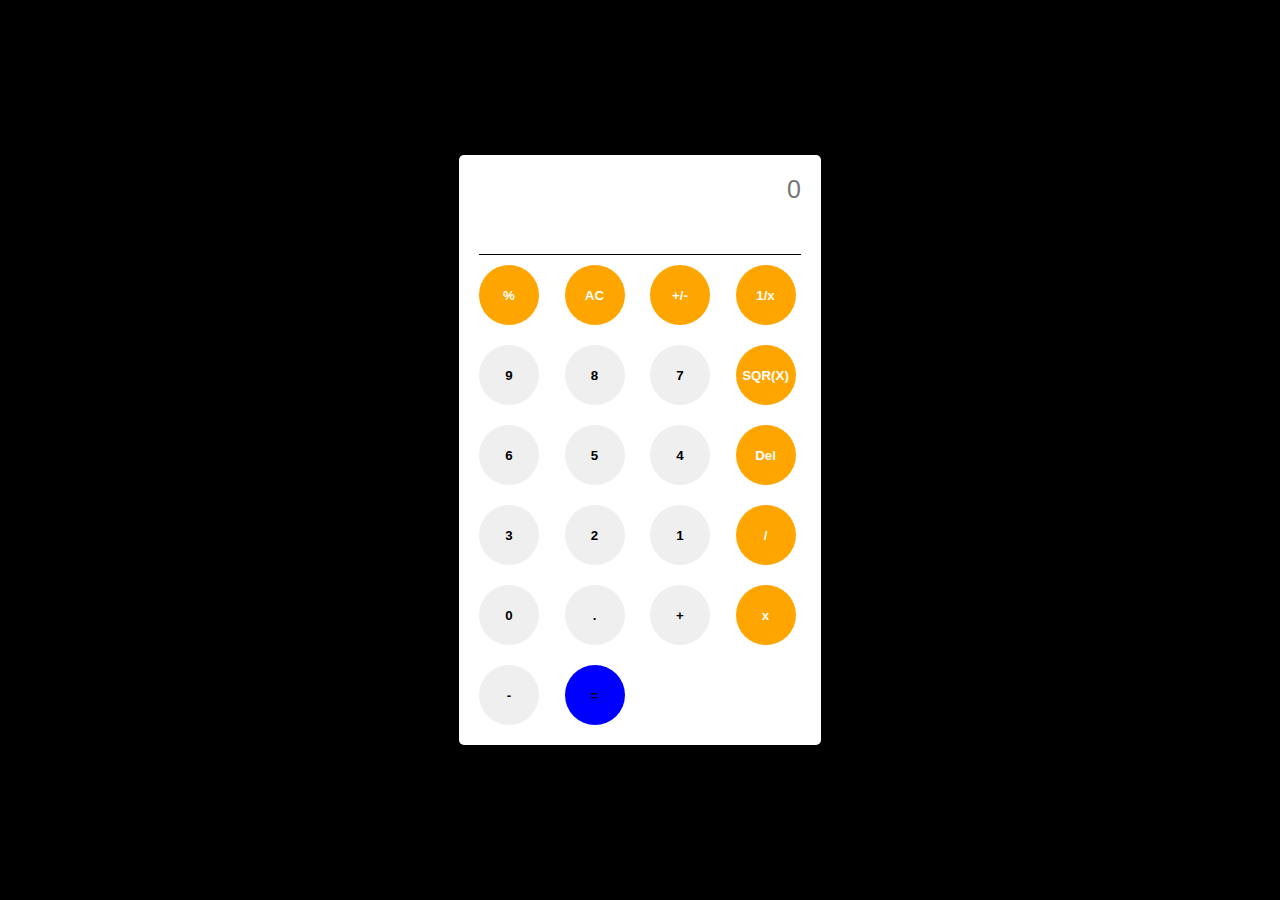
<file: index.html>
<!DOCTYPE html>
<html lang="en">
<head>
  <meta charset="UTF-8" />
  <meta name="viewport" content="width=device-width, initial-scale=1.0"/>
  <title>Calculator</title>
  <link rel="stylesheet" href="./style.css" />
</head>
<body>
  <div class="container">
    <input type="text" class="div" disabled placeholder="0" id="input"/>

    <!--Digits-->
    <div class="digits">
        <button onclick="applyPercent()" class="operators">%</button>
        <button onclick="clearDisplay()" class="operators">AC</button>
        <button onclick="togglePlusMinus()" class="operators">+/-</button>
        <button onclick="reciprocal()" class="operators">1/x</button>
        <button onclick="appendToDisplay('9')">9</button>
        <button onclick="appendToDisplay('8')">8</button>
        <button onclick="appendToDisplay('7')">7</button>
        <button onclick="square()" class="operators">SQR(X)</button>
        <button onclick="appendToDisplay('6')">6</button>
      <button onclick="appendToDisplay('5')">5</button>
      <button onclick="appendToDisplay('4')">4</button>
      <button onclick="Delete('')" class="operators">Del</button>
      <button onclick="appendToDisplay('3')">3</button>
      <button onclick="appendToDisplay('2')">2</button>
      <button onclick="appendToDisplay('1')">1</button>
      <button onclick="appendToDisplay('/') " class="operators">/</button>
      <button onclick="appendToDisplay('0')">0</button>
      <button onclick="appendToDisplay('.')">.</button>
      <button onclick="appendToDisplay('+')">+</button>
      <button onclick="appendToDisplay('*')" class="operators">x</button>
      <button onclick="appendToDisplay('-')">-</button>
      <button onclick="Calculate()" class="special">=</button>
    </div>
  </div>

  <script src="script.js"></script>
</body>
</html>
</file>
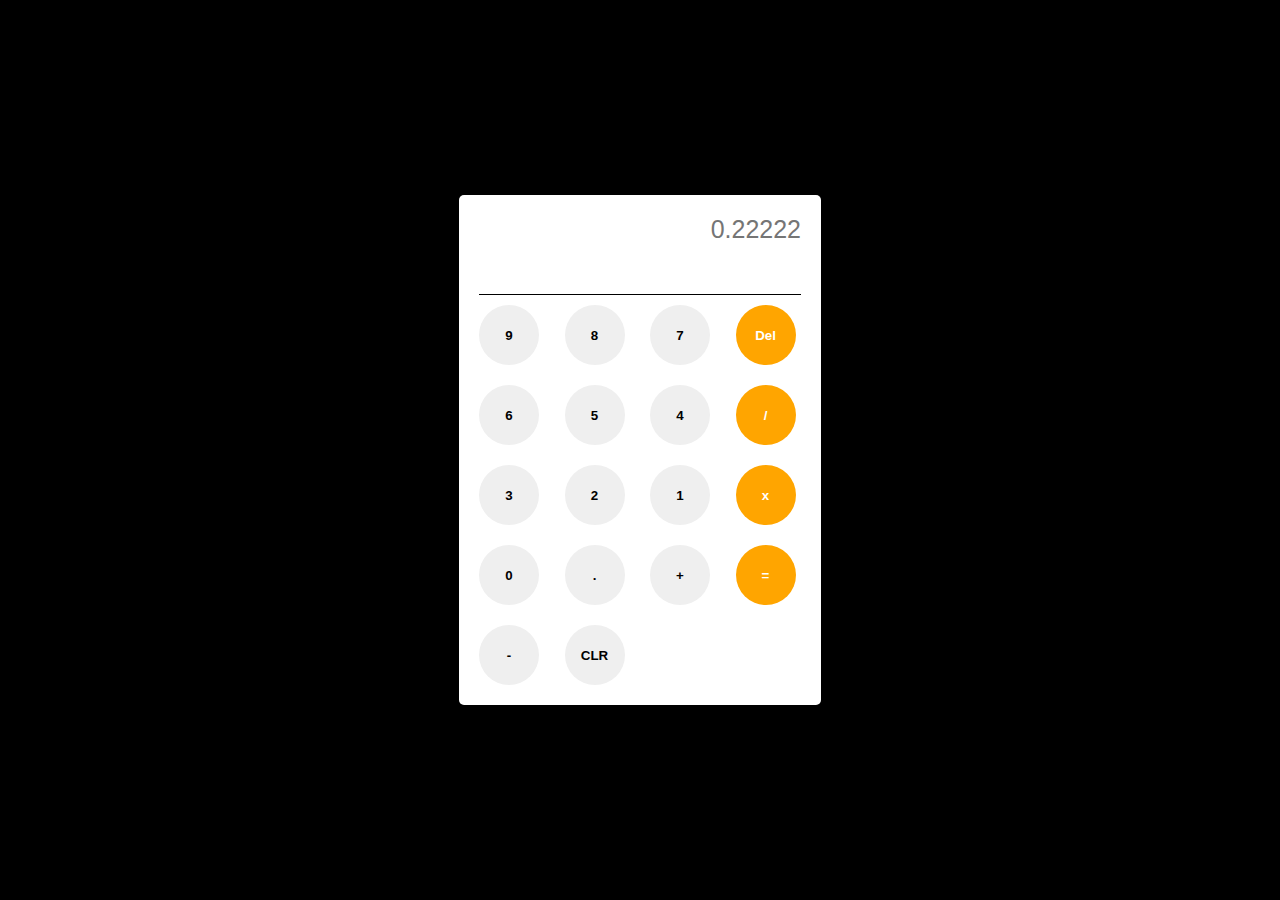
<file: index3.html>
<!DOCTYPE html>
<html lang="en">
<head>
    <meta charset="UTF-8">
    <meta name="viewport" content="width=device-width, initial-scale=1.0">
    <title>Calculator</title>
    <link rel="stylesheet" href="./style.css">
</head>
<body>
    <div class="container">
        <input type="text" class="div" disabled placeholder="0.22222" id="input"/>
        <!--Digits-->
        <div class="digits">
            <button onclick="appendToDisplay('9')">9</button>
            <button onclick="appendToDisplay('8')">8</button>
            <button onclick="appendToDisplay('7')">7</button>
           <button onclick="Delete('')" class="operators">Del</button> 
            <button onclick="appendToDisplay('6')">6</button>
            <button onclick="appendToDisplay('5')">5</button>
            <button onclick="appendToDisplay('4')">4</button>
            <button onclick="appendToDisplay('/')" class="operators">/</button>
            <button onclick="appendToDisplay('3')">3</button>
            <button onclick="appendToDisplay('2')">2</button>
            <button onclick="appendToDisplay('1')">1</button>
            <button onclick="appendToDisplay('*')" class="operators">x</button>
            <button onclick="appendToDisplay('0')">0</button>
            <button onclick="appendToDisplay('.')">.</button>
            <button onclick="appendToDisplay('+')">+</button>
            <button onclick="Calculate()" class="operators">=</button>
            <button onclick="appendToDisplay('-')">-</button>
            <button onclick="clearDisplay()">CLR</button>
        </div>
        <p></p>
    </div>
    <script src="script.js"></script>
</body>
</html>
</file>
<file: style.css>
*{
    padding: 0;
    margin: 0;
    box-sizing: border-box;
}
body{
    background-color: black;
    display: flex;
    justify-content: center;
    align-items: center;
    min-height: 100vh;
}

.container{
    background-color: white;
    border-radius: 5px;
    padding: 20px;
}

input{
    color: black;
    background-color: transparent;
    border: none;
    font-size: 25px;
    display: flex;
    text-align: right;
    padding-bottom: 50px;
    border-bottom: 1px solid black;
}

.digits{
    display: grid;
    grid-template-columns: repeat(4,1fr);
    gap: 20px;
    padding-top: 10px;
}

.digits button{
    width: 60px;
    height: 60px;
    border-radius: 30px;
    outline: none;
    border: none;
    font-weight: bold;
}

.digits button:hover {
    background-color: grey;
}

.operators{
    background-color: orange;
    color: white;
}

.special {
    background-color: blue;
}
</file>
